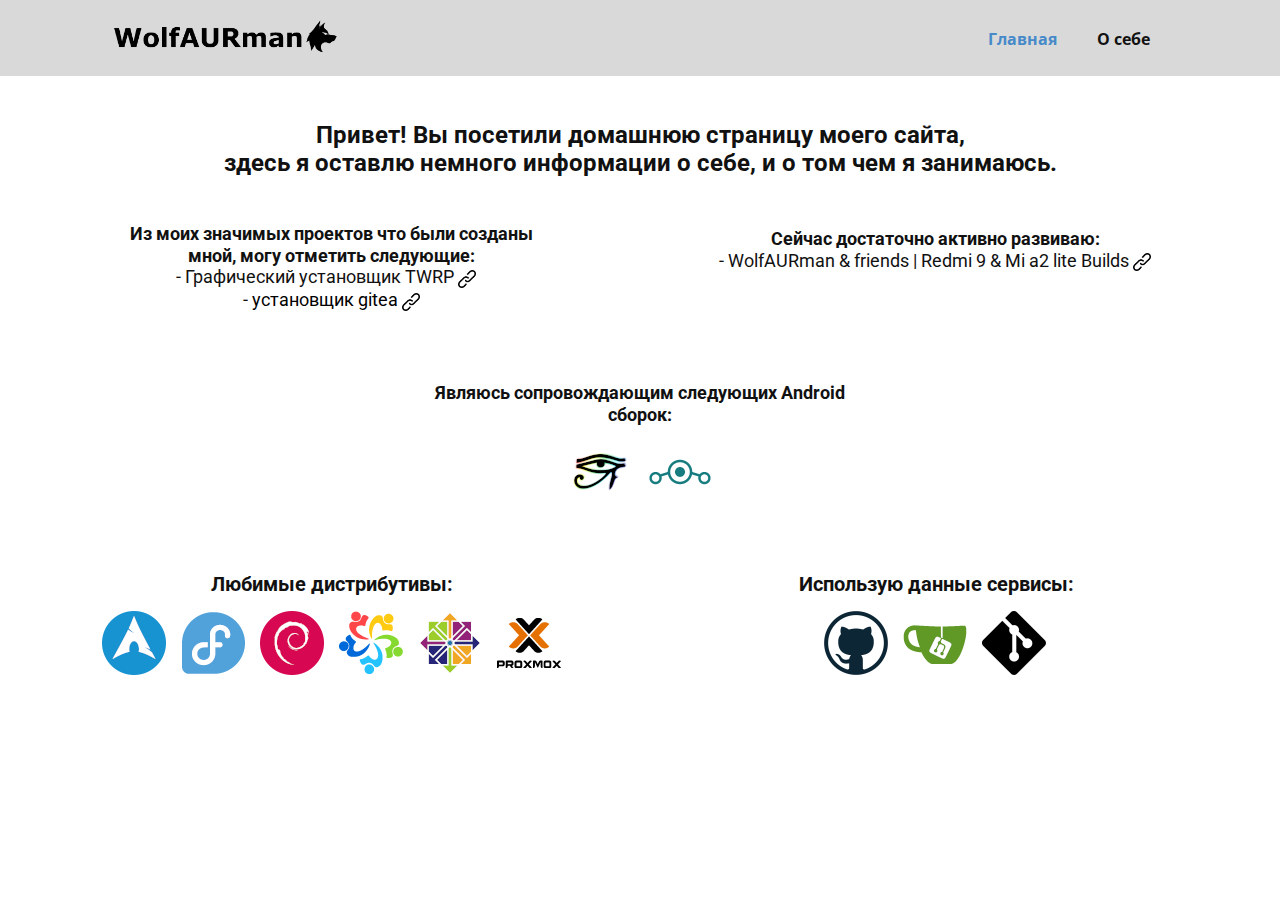
<file: index.html>
<!DOCTYPE html>
<html style="font-size: 16px;" lang="ru"><head>
    <meta name="viewport" content="width=device-width, initial-scale=1.0">
    <meta charset="utf-8">
    <meta name="keywords" content="">
    <meta name="description" content="">
    <title>Главная</title>
    <link rel="stylesheet" href="nicepage.css" media="screen">
<link rel="stylesheet" href="Главная.css" media="screen">
    <script class="u-script" type="text/javascript" src="jquery.js" defer=""></script>
    <script class="u-script" type="text/javascript" src="nicepage.js" defer=""></script>
    <meta name="generator" content="Nicepage 4.18.4, nicepage.com">
    <link id="u-theme-google-font" rel="stylesheet" href="https://fonts.googleapis.com/css?family=Roboto:100,100i,300,300i,400,400i,500,500i,700,700i,900,900i|Open+Sans:300,300i,400,400i,500,500i,600,600i,700,700i,800,800i">
    
    
    <script type="application/ld+json">{
		"@context": "http://schema.org",
		"@type": "Organization",
		"name": "Site2",
		"logo": "images/Logo2.png"
}</script>
    <meta name="theme-color" content="#478ac9">
    <meta property="og:title" content="Главная">
    <meta property="og:type" content="website">
  </head>
  <body data-home-page="Главная.html" data-home-page-title="Главная" class="u-body u-xl-mode" data-lang="ru"><header class="u-clearfix u-grey-15 u-header u-header" id="sec-aff3"><div class="u-clearfix u-sheet u-valign-middle-lg u-valign-middle-md u-valign-middle-sm u-valign-middle-xl u-sheet-1">
        <a href="https://wolfaurman.github.io/site_ru/" class="u-image u-logo u-image-1" data-image-width="1704" data-image-height="270" title="https://wolfaurman.github.io/site_ru/">
          <img src="images/Logo2.png" class="u-logo-image u-logo-image-1">
        </a>
        <nav class="u-menu u-menu-one-level u-offcanvas u-menu-1">
          <div class="menu-collapse" style="font-size: 1rem; letter-spacing: 0px; font-weight: 700;">
            <a class="u-button-style u-custom-color u-custom-left-right-menu-spacing u-custom-padding-bottom u-custom-text-hover-color u-custom-top-bottom-menu-spacing u-nav-link u-text-active-palette-1-base u-text-hover-palette-2-base" href="#">
              <svg class="u-svg-link" viewBox="0 0 24 24"><use xmlns:xlink="http://www.w3.org/1999/xlink" xlink:href="#menu-hamburger"></use></svg>
              <svg class="u-svg-content" version="1.1" id="menu-hamburger" viewBox="0 0 16 16" x="0px" y="0px" xmlns:xlink="http://www.w3.org/1999/xlink" xmlns="http://www.w3.org/2000/svg"><g><rect y="1" width="16" height="2"></rect><rect y="7" width="16" height="2"></rect><rect y="13" width="16" height="2"></rect>
</g></svg>
            </a>
          </div>
          <div class="u-custom-menu u-nav-container">
            <ul class="u-nav u-unstyled u-nav-1"><li class="u-nav-item"><a class="u-button-style u-nav-link u-text-active-palette-1-base u-text-hover-black" href="Главная.html" style="padding: 10px 20px;">Главная</a>
</li><li class="u-nav-item"><a class="u-button-style u-nav-link u-text-active-palette-1-base u-text-hover-black" href="О-себе.html" style="padding: 10px 20px;">О себе</a>
</li></ul>
          </div>
          <div class="u-custom-menu u-nav-container-collapse">
            <div class="u-black u-container-style u-inner-container-layout u-opacity u-opacity-85 u-sidenav">
              <div class="u-inner-container-layout u-sidenav-overflow">
                <div class="u-menu-close"></div>
                <ul class="u-align-center u-nav u-popupmenu-items u-unstyled u-nav-2"><li class="u-nav-item"><a class="u-button-style u-nav-link" href="Главная.html">Главная</a>
</li><li class="u-nav-item"><a class="u-button-style u-nav-link" href="О-себе.html">О себе</a>
</li></ul>
              </div>
            </div>
            <div class="u-black u-menu-overlay u-opacity u-opacity-50"></div>
          </div>
        </nav>
      </div></header>
    <section class="u-clearfix u-section-1" id="sec-e18f">
      <div class="u-clearfix u-sheet u-valign-middle-lg u-valign-middle-md u-valign-middle-sm u-valign-middle-xs u-sheet-1">
        <h4 class="u-align-center u-text u-text-default-lg u-text-default-xl u-text-1">Привет! Вы посетили домашнюю страницу моего сайта,<br>здесь я оставлю немного информации о себе, и о том чем я занимаюсь.
        </h4>
        <h4 class="u-align-center u-text u-text-2">Из моих значимых проектов что были созданы мной, могу отметить следующие:<br>
          <span style="font-weight: 400;"><b>
              <span style="font-weight: 400;">- <a href="https://4pda.to/forum/index.php?s=&amp;showtopic=1009464&amp;view=findpost&amp;p=108210569" class="u-active-none u-border-none u-btn u-button-link u-button-style u-hover-none u-none u-text-body-color u-text-hover-palette-1-base u-btn-1" target="_blank">Графический установщик TWRP&nbsp;<span class="u-file-icon u-icon"><img src="images/659999.png" alt=""></span>&nbsp; 
                </a>
              </span></b>
          </span>
          <span style="font-weight: 400;">
            <a href="#"> &nbsp;<span class="u-icon"></span>
            </a>
          </span>
          <br>
          <span style="font-weight: 400;">- <a href="https://github.com/WolfAURman/gitea_server" class="u-active-none u-border-none u-btn u-button-link u-button-style u-hover-none u-none u-text-black u-text-hover-palette-1-base u-btn-2" target="_blank">установщик gitea&nbsp;<span class="u-file-icon u-icon"><img src="images/659999.png" alt=""></span>
            </a>
          </span>
        </h4>
        <h4 class="u-align-center u-text u-text-3">Сейчас достаточно активно развиваю:<br>
          <span style="font-weight: 400;">
            <a href="https://t.me/WolfAURmanRedmi9Builds" class="u-active-none u-border-none u-btn u-button-link u-button-style u-hover-none u-none u-text-body-color u-text-hover-palette-1-base u-btn-3" target="_blank">- ​WolfAURman &amp; friends | Redmi 9 &amp; Mi a2 lite Builds&nbsp;<span class="u-file-icon u-icon"><img src="images/659999.png" alt=""></span>
            </a>
          </span>
          <br>
        </h4>
        <h4 class="u-align-center u-text u-text-4">Являюсь сопровождающим следующих Android сборок:<br>
        </h4>
        <img class="u-image u-image-contain u-image-default u-preserve-proportions u-image-1" src="images/CrDroid64.png" alt="" data-image-width="64" data-image-height="64" data-href="https://github.com/WolfAURman/crdroid_ota_update" data-target="_blank">
        <img class="u-image u-image-contain u-image-default u-preserve-proportions u-image-2" src="images/los64.png" alt="" data-image-width="64" data-image-height="64" data-href="https://github.com/WolfAURman/ota_update" data-target="_blank">
        <h5 class="u-align-center u-text u-text-default u-text-5">Использую данные сервисы:<br>
        </h5>
        <h5 class="u-align-center u-text u-text-6">
          <span style="font-weight: 700;">Любимые дистрибутивы:</span>
          <br>
        </h5>
        <img class="u-image u-image-contain u-image-default u-preserve-proportions u-image-3" src="images/gitea64.png" alt="" data-image-width="64" data-image-height="64" data-href="https://gitea.io/en-us/" data-target="_blank">
        <img class="u-image u-image-contain u-image-default u-preserve-proportions u-image-4" src="images/git64.png" alt="" data-image-width="64" data-image-height="64" data-href="https://git-scm.com/" data-target="_blank">
        <img class="u-image u-image-contain u-image-default u-preserve-proportions u-image-5" src="images/github64.png" alt="" data-image-width="64" data-image-height="64" data-href="https://github.com/" data-target="_blank">
        <img class="u-image u-image-contain u-image-default u-preserve-proportions u-image-6" src="images/proxmox64.png" alt="" data-image-width="64" data-image-height="64" data-href="https://www.proxmox.com/en/" data-target="_blank">
        <img class="u-image u-image-contain u-image-default u-preserve-proportions u-image-7" src="images/arch64.png" alt="" data-image-width="64" data-image-height="64" data-href="https://archlinux.org/" data-target="_blank">
        <img class="u-image u-image-contain u-image-default u-preserve-proportions u-image-8" src="images/fedora64.png" alt="" data-image-width="64" data-image-height="64" data-href="https://getfedora.org/ru/" data-target="_blank">
        <img class="u-image u-image-contain u-image-default u-preserve-proportions u-image-9" src="images/deb64.png" alt="" data-image-width="64" data-image-height="64" data-href="https://www.debian.org/index.ru.html" data-target="_blank">
        <img class="u-image u-image-contain u-image-default u-preserve-proportions u-image-10" src="images/alma64.png" alt="" data-image-width="64" data-image-height="64" data-href="https://almalinux.org/ru/" data-target="_blank">
        <img class="u-image u-image-contain u-image-default u-preserve-proportions u-image-11" src="images/centos64.png" alt="" data-image-width="64" data-image-height="64" data-href="https://www.centos.org/" data-target="_blank">
      </div>
    </section>

</body></html>
</file>
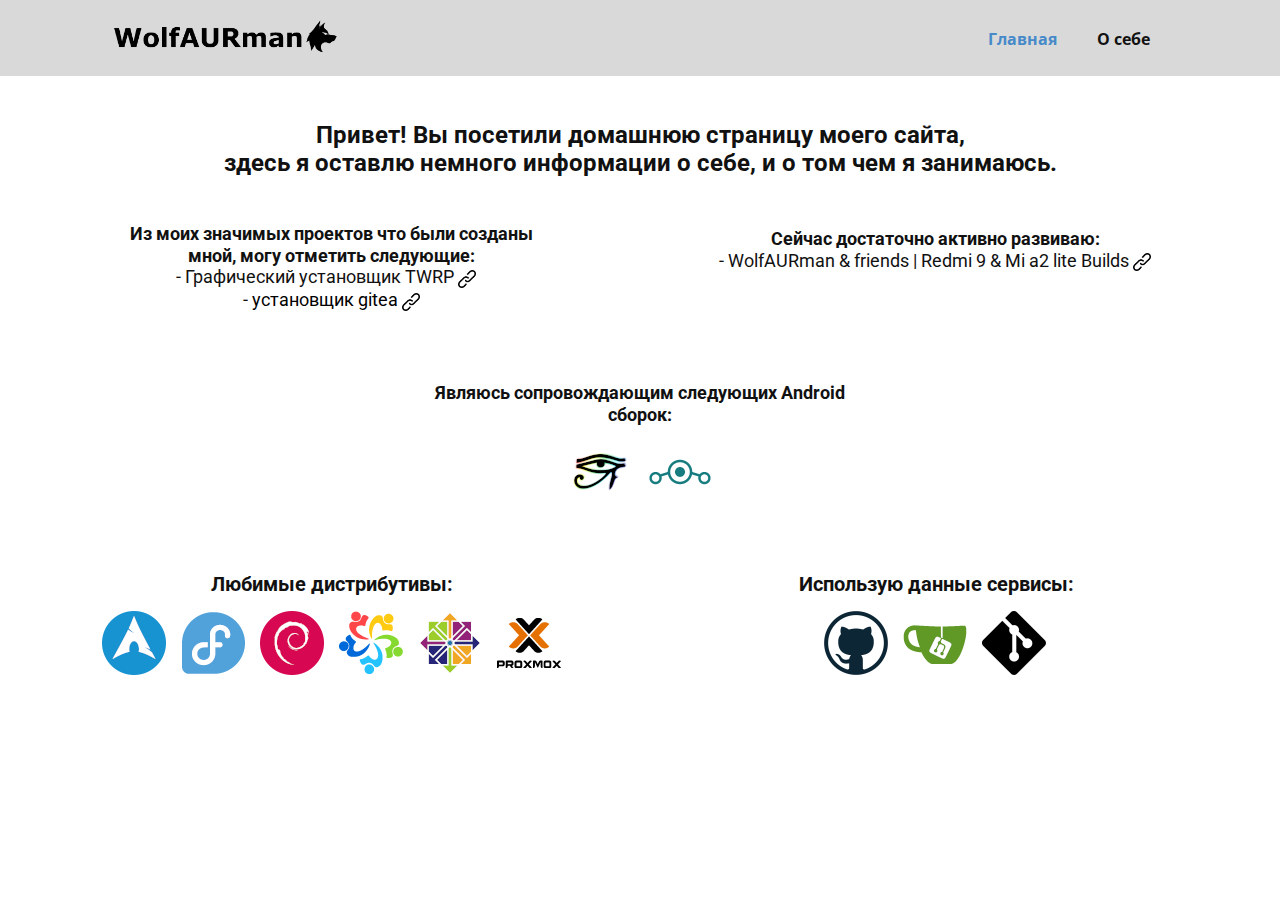
<file: Главная.html>
<!DOCTYPE html>
<html style="font-size: 16px;" lang="ru"><head>
    <meta name="viewport" content="width=device-width, initial-scale=1.0">
    <meta charset="utf-8">
    <meta name="keywords" content="">
    <meta name="description" content="">
    <title>Главная</title>
    <link rel="stylesheet" href="nicepage.css" media="screen">
<link rel="stylesheet" href="Главная.css" media="screen">
    <script class="u-script" type="text/javascript" src="jquery.js" defer=""></script>
    <script class="u-script" type="text/javascript" src="nicepage.js" defer=""></script>
    <meta name="generator" content="Nicepage 4.18.4, nicepage.com">
    <link id="u-theme-google-font" rel="stylesheet" href="https://fonts.googleapis.com/css?family=Roboto:100,100i,300,300i,400,400i,500,500i,700,700i,900,900i|Open+Sans:300,300i,400,400i,500,500i,600,600i,700,700i,800,800i">
    
    
    <script type="application/ld+json">{
		"@context": "http://schema.org",
		"@type": "Organization",
		"name": "Site2",
		"logo": "images/Logo2.png"
}</script>
    <meta name="theme-color" content="#478ac9">
    <meta property="og:title" content="Главная">
    <meta property="og:type" content="website">
  </head>
  <body class="u-body u-xl-mode" data-lang="ru"><header class="u-clearfix u-grey-15 u-header u-header" id="sec-aff3"><div class="u-clearfix u-sheet u-valign-middle-lg u-valign-middle-md u-valign-middle-sm u-valign-middle-xl u-sheet-1">
        <a href="https://wolfaurman.github.io/site_ru/" class="u-image u-logo u-image-1" data-image-width="1704" data-image-height="270" title="https://wolfaurman.github.io/site_ru/">
          <img src="images/Logo2.png" class="u-logo-image u-logo-image-1">
        </a>
        <nav class="u-menu u-menu-one-level u-offcanvas u-menu-1">
          <div class="menu-collapse" style="font-size: 1rem; letter-spacing: 0px; font-weight: 700;">
            <a class="u-button-style u-custom-color u-custom-left-right-menu-spacing u-custom-padding-bottom u-custom-text-hover-color u-custom-top-bottom-menu-spacing u-nav-link u-text-active-palette-1-base u-text-hover-palette-2-base" href="#">
              <svg class="u-svg-link" viewBox="0 0 24 24"><use xmlns:xlink="http://www.w3.org/1999/xlink" xlink:href="#menu-hamburger"></use></svg>
              <svg class="u-svg-content" version="1.1" id="menu-hamburger" viewBox="0 0 16 16" x="0px" y="0px" xmlns:xlink="http://www.w3.org/1999/xlink" xmlns="http://www.w3.org/2000/svg"><g><rect y="1" width="16" height="2"></rect><rect y="7" width="16" height="2"></rect><rect y="13" width="16" height="2"></rect>
</g></svg>
            </a>
          </div>
          <div class="u-custom-menu u-nav-container">
            <ul class="u-nav u-unstyled u-nav-1"><li class="u-nav-item"><a class="u-button-style u-nav-link u-text-active-palette-1-base u-text-hover-black" href="Главная.html" style="padding: 10px 20px;">Главная</a>
</li><li class="u-nav-item"><a class="u-button-style u-nav-link u-text-active-palette-1-base u-text-hover-black" href="О-себе.html" style="padding: 10px 20px;">О себе</a>
</li></ul>
          </div>
          <div class="u-custom-menu u-nav-container-collapse">
            <div class="u-black u-container-style u-inner-container-layout u-opacity u-opacity-85 u-sidenav">
              <div class="u-inner-container-layout u-sidenav-overflow">
                <div class="u-menu-close"></div>
                <ul class="u-align-center u-nav u-popupmenu-items u-unstyled u-nav-2"><li class="u-nav-item"><a class="u-button-style u-nav-link" href="Главная.html">Главная</a>
</li><li class="u-nav-item"><a class="u-button-style u-nav-link" href="О-себе.html">О себе</a>
</li></ul>
              </div>
            </div>
            <div class="u-black u-menu-overlay u-opacity u-opacity-50"></div>
          </div>
        </nav>
      </div></header>
    <section class="u-clearfix u-section-1" id="sec-e18f">
      <div class="u-clearfix u-sheet u-valign-middle-lg u-valign-middle-md u-valign-middle-sm u-valign-middle-xs u-sheet-1">
        <h4 class="u-align-center u-text u-text-default-lg u-text-default-xl u-text-1">Привет! Вы посетили домашнюю страницу моего сайта,<br>здесь я оставлю немного информации о себе, и о том чем я занимаюсь.
        </h4>
        <h4 class="u-align-center u-text u-text-2">Из моих значимых проектов что были созданы мной, могу отметить следующие:<br>
          <span style="font-weight: 400;"><b>
              <span style="font-weight: 400;">- <a href="https://4pda.to/forum/index.php?s=&amp;showtopic=1009464&amp;view=findpost&amp;p=108210569" class="u-active-none u-border-none u-btn u-button-link u-button-style u-hover-none u-none u-text-body-color u-text-hover-palette-1-base u-btn-1" target="_blank">Графический установщик TWRP&nbsp;<span class="u-file-icon u-icon"><img src="images/659999.png" alt=""></span>&nbsp; 
                </a>
              </span></b>
          </span>
          <span style="font-weight: 400;">
            <a href="#"> &nbsp;<span class="u-icon"></span>
            </a>
          </span>
          <br>
          <span style="font-weight: 400;">- <a href="https://github.com/WolfAURman/gitea_server" class="u-active-none u-border-none u-btn u-button-link u-button-style u-hover-none u-none u-text-black u-text-hover-palette-1-base u-btn-2" target="_blank">установщик gitea&nbsp;<span class="u-file-icon u-icon"><img src="images/659999.png" alt=""></span>
            </a>
          </span>
        </h4>
        <h4 class="u-align-center u-text u-text-3">Сейчас достаточно активно развиваю:<br>
          <span style="font-weight: 400;">
            <a href="https://t.me/WolfAURmanRedmi9Builds" class="u-active-none u-border-none u-btn u-button-link u-button-style u-hover-none u-none u-text-body-color u-text-hover-palette-1-base u-btn-3" target="_blank">- ​WolfAURman &amp; friends | Redmi 9 &amp; Mi a2 lite Builds&nbsp;<span class="u-file-icon u-icon"><img src="images/659999.png" alt=""></span>
            </a>
          </span>
          <br>
        </h4>
        <h4 class="u-align-center u-text u-text-4">Являюсь сопровождающим следующих Android сборок:<br>
        </h4>
        <img class="u-image u-image-contain u-image-default u-preserve-proportions u-image-1" src="images/CrDroid64.png" alt="" data-image-width="64" data-image-height="64" data-href="https://github.com/WolfAURman/crdroid_ota_update" data-target="_blank">
        <img class="u-image u-image-contain u-image-default u-preserve-proportions u-image-2" src="images/los64.png" alt="" data-image-width="64" data-image-height="64" data-href="https://github.com/WolfAURman/ota_update" data-target="_blank">
        <h5 class="u-align-center u-text u-text-default u-text-5">Использую данные сервисы:<br>
        </h5>
        <h5 class="u-align-center u-text u-text-6">
          <span style="font-weight: 700;">Любимые дистрибутивы:</span>
          <br>
        </h5>
        <img class="u-image u-image-contain u-image-default u-preserve-proportions u-image-3" src="images/gitea64.png" alt="" data-image-width="64" data-image-height="64" data-href="https://gitea.io/en-us/" data-target="_blank">
        <img class="u-image u-image-contain u-image-default u-preserve-proportions u-image-4" src="images/git64.png" alt="" data-image-width="64" data-image-height="64" data-href="https://git-scm.com/" data-target="_blank">
        <img class="u-image u-image-contain u-image-default u-preserve-proportions u-image-5" src="images/github64.png" alt="" data-image-width="64" data-image-height="64" data-href="https://github.com/" data-target="_blank">
        <img class="u-image u-image-contain u-image-default u-preserve-proportions u-image-6" src="images/proxmox64.png" alt="" data-image-width="64" data-image-height="64" data-href="https://www.proxmox.com/en/" data-target="_blank">
        <img class="u-image u-image-contain u-image-default u-preserve-proportions u-image-7" src="images/arch64.png" alt="" data-image-width="64" data-image-height="64" data-href="https://archlinux.org/" data-target="_blank">
        <img class="u-image u-image-contain u-image-default u-preserve-proportions u-image-8" src="images/fedora64.png" alt="" data-image-width="64" data-image-height="64" data-href="https://getfedora.org/ru/" data-target="_blank">
        <img class="u-image u-image-contain u-image-default u-preserve-proportions u-image-9" src="images/deb64.png" alt="" data-image-width="64" data-image-height="64" data-href="https://www.debian.org/index.ru.html" data-target="_blank">
        <img class="u-image u-image-contain u-image-default u-preserve-proportions u-image-10" src="images/alma64.png" alt="" data-image-width="64" data-image-height="64" data-href="https://almalinux.org/ru/" data-target="_blank">
        <img class="u-image u-image-contain u-image-default u-preserve-proportions u-image-11" src="images/centos64.png" alt="" data-image-width="64" data-image-height="64" data-href="https://www.centos.org/" data-target="_blank">
      </div>
    </section>

</body></html>
</file>
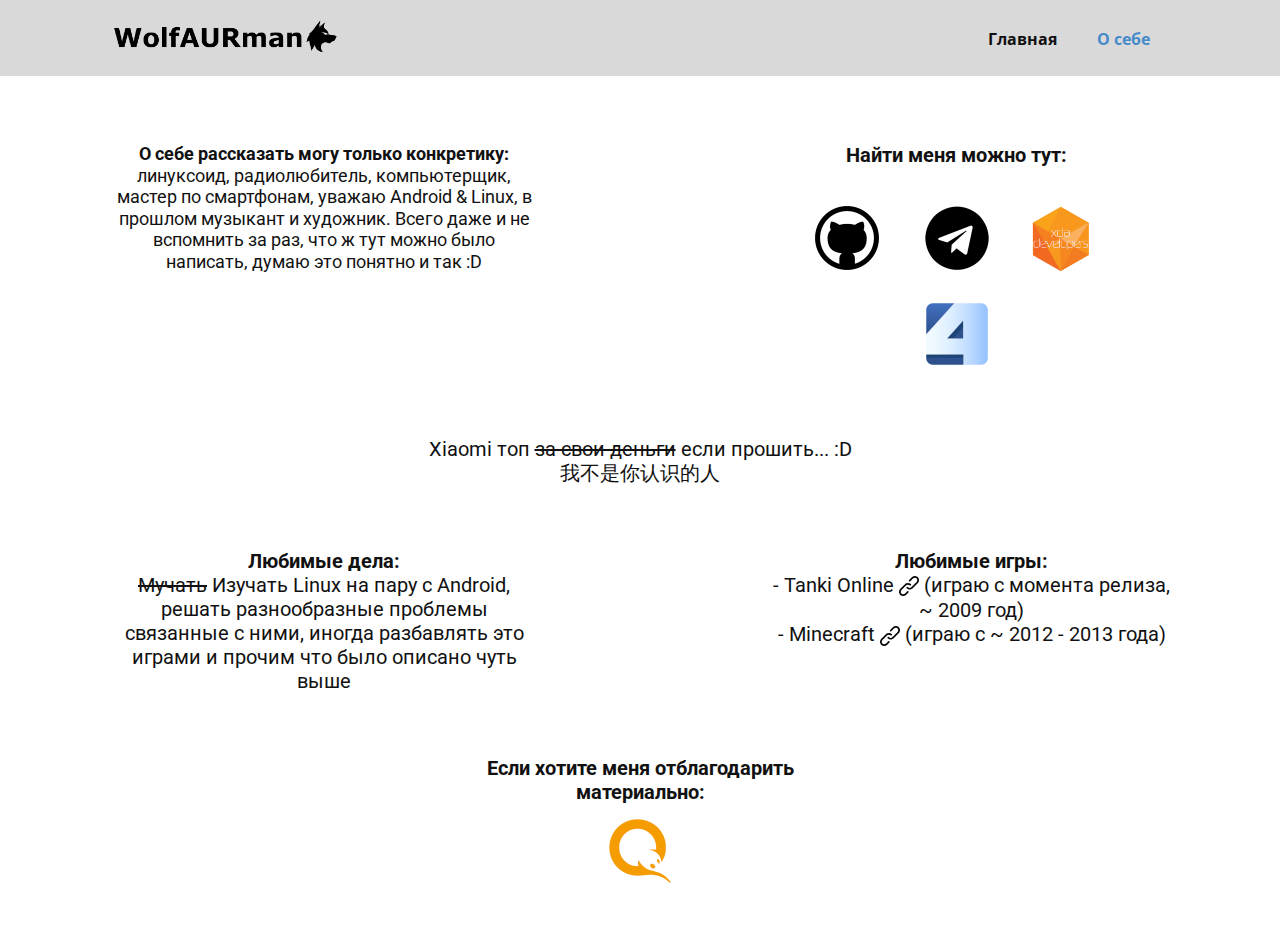
<file: О-себе.html>
<!DOCTYPE html>
<html style="font-size: 16px;" lang="ru"><head>
    <meta name="viewport" content="width=device-width, initial-scale=1.0">
    <meta charset="utf-8">
    <meta name="keywords" content="">
    <meta name="description" content="">
    <title>О себе</title>
    <link rel="stylesheet" href="nicepage.css" media="screen">
<link rel="stylesheet" href="О-себе.css" media="screen">
    <script class="u-script" type="text/javascript" src="jquery.js" defer=""></script>
    <script class="u-script" type="text/javascript" src="nicepage.js" defer=""></script>
    <meta name="generator" content="Nicepage 4.18.4, nicepage.com">
    <link id="u-theme-google-font" rel="stylesheet" href="https://fonts.googleapis.com/css?family=Roboto:100,100i,300,300i,400,400i,500,500i,700,700i,900,900i|Open+Sans:300,300i,400,400i,500,500i,600,600i,700,700i,800,800i">
    
    
    <script type="application/ld+json">{
		"@context": "http://schema.org",
		"@type": "Organization",
		"name": "Site2",
		"logo": "images/Logo2.png"
}</script>
    <meta name="theme-color" content="#478ac9">
    <meta property="og:title" content="О себе">
    <meta property="og:type" content="website">
  </head>
  <body class="u-body u-xl-mode" data-lang="ru"><header class="u-clearfix u-grey-15 u-header u-header" id="sec-aff3"><div class="u-clearfix u-sheet u-valign-middle-lg u-valign-middle-md u-valign-middle-sm u-valign-middle-xl u-sheet-1">
        <a href="https://wolfaurman.github.io/site_ru/" class="u-image u-logo u-image-1" data-image-width="1704" data-image-height="270" title="https://wolfaurman.github.io/site_ru/">
          <img src="images/Logo2.png" class="u-logo-image u-logo-image-1">
        </a>
        <nav class="u-menu u-menu-one-level u-offcanvas u-menu-1">
          <div class="menu-collapse" style="font-size: 1rem; letter-spacing: 0px; font-weight: 700;">
            <a class="u-button-style u-custom-color u-custom-left-right-menu-spacing u-custom-padding-bottom u-custom-text-hover-color u-custom-top-bottom-menu-spacing u-nav-link u-text-active-palette-1-base u-text-hover-palette-2-base" href="#">
              <svg class="u-svg-link" viewBox="0 0 24 24"><use xmlns:xlink="http://www.w3.org/1999/xlink" xlink:href="#menu-hamburger"></use></svg>
              <svg class="u-svg-content" version="1.1" id="menu-hamburger" viewBox="0 0 16 16" x="0px" y="0px" xmlns:xlink="http://www.w3.org/1999/xlink" xmlns="http://www.w3.org/2000/svg"><g><rect y="1" width="16" height="2"></rect><rect y="7" width="16" height="2"></rect><rect y="13" width="16" height="2"></rect>
</g></svg>
            </a>
          </div>
          <div class="u-custom-menu u-nav-container">
            <ul class="u-nav u-unstyled u-nav-1"><li class="u-nav-item"><a class="u-button-style u-nav-link u-text-active-palette-1-base u-text-hover-black" href="Главная.html" style="padding: 10px 20px;">Главная</a>
</li><li class="u-nav-item"><a class="u-button-style u-nav-link u-text-active-palette-1-base u-text-hover-black" href="О-себе.html" style="padding: 10px 20px;">О себе</a>
</li></ul>
          </div>
          <div class="u-custom-menu u-nav-container-collapse">
            <div class="u-black u-container-style u-inner-container-layout u-opacity u-opacity-85 u-sidenav">
              <div class="u-inner-container-layout u-sidenav-overflow">
                <div class="u-menu-close"></div>
                <ul class="u-align-center u-nav u-popupmenu-items u-unstyled u-nav-2"><li class="u-nav-item"><a class="u-button-style u-nav-link" href="Главная.html">Главная</a>
</li><li class="u-nav-item"><a class="u-button-style u-nav-link" href="О-себе.html">О себе</a>
</li></ul>
              </div>
            </div>
            <div class="u-black u-menu-overlay u-opacity u-opacity-50"></div>
          </div>
        </nav>
      </div></header>
    <section class="u-clearfix u-section-1" id="sec-9806">
      <div class="u-clearfix u-sheet u-valign-middle-lg u-valign-middle-md u-valign-middle-sm u-valign-middle-xl u-sheet-1">
        <h5 class="u-align-center u-text u-text-1">Найти меня можно тут:</h5>
        <h4 class="u-align-center u-text u-text-2">
          <span style="font-weight: 700;">О себе рассказать могу только конкретику: </span>линуксоид, радиолюбитель, компьютерщик, мастер по смартфонам, уважаю Android &amp; Linux, в прошлом музыкант и художник. Всего даже и не вспомнить за раз, что ж тут можно было написать, думаю это понятно и так :D
        </h4>
        <img class="u-image u-image-default u-image-1" src="images/128xda.png" alt="" data-image-width="128" data-image-height="128" data-href="https://forum.xda-developers.com/m/furry__wolf.11566643/" data-target="_blank">
        <img class="u-image u-image-default u-image-2" src="images/128git.png" alt="" data-image-width="128" data-image-height="128" data-href="https://github.com/WolfAURman" data-target="_blank">
        <img class="u-image u-image-default u-image-3" src="images/128tg.png" alt="" data-image-width="128" data-image-height="128" data-href="https://t.me/red_hat_interprise13" data-target="_blank">
        <img class="u-image u-image-default u-preserve-proportions u-image-4" src="images/4pda64.png" alt="" data-image-width="64" data-image-height="64" data-href="https://4pda.to/" data-target="_blank">
        <h5 class="u-align-center u-text u-text-3">Xiaomi топ <span style="text-decoration: line-through !important;">за свои деньги</span> если прошить... :D<br>我不是你认识的人<br>
        </h5>
        <h5 class="u-align-center u-text u-text-4">
          <span style="font-weight: 700;">Любимые дела:</span>
          <br>
          <span style="text-decoration: line-through !important;">Мучать</span> Изучать Linux на пару с Android, решать разнообразные проблемы связанные с ними, иногда разбавлять это играми и прочим что было описано чуть выше
        </h5>
        <h5 class="u-align-center u-text u-text-5">
          <span style="font-weight: 700;">Любимые игры:</span>
          <br>-&nbsp;<a href="https://tankionline.com/ru/" class="u-active-none u-border-none u-btn u-button-link u-button-style u-hover-none u-none u-text-body-color u-text-hover-palette-1-base u-btn-1" target="_blank">Tanki Online&nbsp;<span class="u-file-icon u-icon"><img src="images/659999.png" alt=""></span>
          </a> (играю с момента релиза, ~ 2009 год)<br>- <a href="https://www.minecraft.net/ru-ru" class="u-active-none u-border-none u-btn u-button-link u-button-style u-hover-none u-none u-text-body-color u-text-hover-palette-1-base u-btn-2" target="_blank">Minecraft&nbsp;<span class="u-file-icon u-icon"><img src="images/659999.png" alt=""></span>
          </a>(играю с ~ 2012 - 2013 года)
        </h5>
        <h5 class="u-align-center u-text u-text-6">Если хотите меня отблагодарить материально:</h5>
        <img class="u-image u-image-contain u-image-default u-preserve-proportions u-image-5" src="images/qiwi64.png" alt="" data-image-width="64" data-image-height="64" data-href="https://qiwi.com/n/OPPLA249" data-target="_blank">
      </div>
    </section>

</body></html>
</file>
